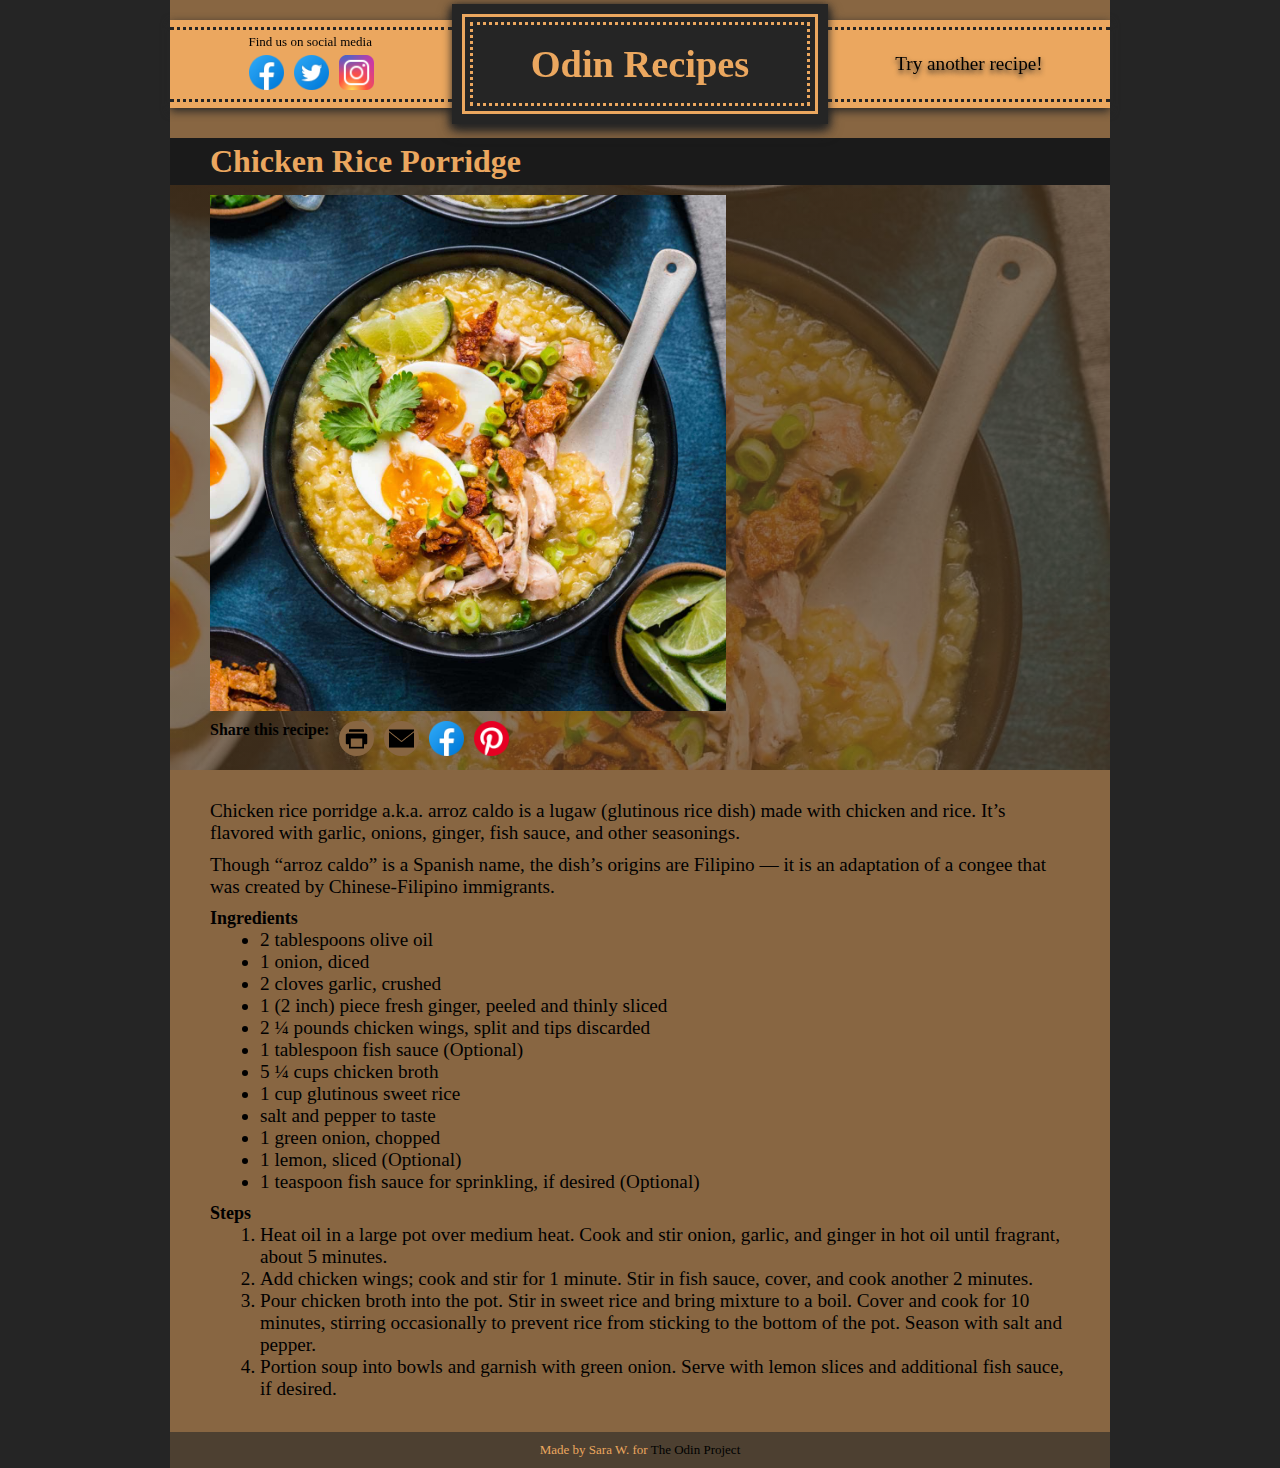
<file: recipes/chicken-rice-porridge.html>
<!DOCTYPE html>
<html lang="en">
<head>
    <meta charset="UTF-8">
    <meta name="viewport" content="width=device-width, initial-scale=1.0">
    <link rel="stylesheet" href="../style.css">

    <link rel="preconnect" href="https://fonts.googleapis.com">
    <link rel="preconnect" href="https://fonts.gstatic.com" crossorigin>
    <link href="https://fonts.googleapis.com/css2?family=Sacramento&display=swap" rel="stylesheet">

    <title>Chicken Rice Porridge</title>

</head>

<body>

    <div class="main-container">

        <div class="content">
            <div class="nav-container">

                <div class="nav-container-border-social">
                    <div class="nav-social">

                        <div class="nav-social-text">Find us on social media</div>
    
                        <div class="nav-social-buttons">
                            <div class="button-fb"> 
                                <img src="../images/icon-fb.png"> 
                            </div>
                            <div class="button-twitter">
                                <img src="../images/icon-twitter.png" > 
                            </div>
                            <div class="button-instagram">
                                <img src="../images/icon-instagram.png" > 
                            </div>
                        </div>
                    </div>
                </div>
                


                

                <div class="nav-header-card">
                    <div class="nav-header-border">
                        <div class="nav-header-text">
                            <h1><a href="../index.html">Odin Recipes</a></h1>
                        </div>
                    </div>
                </div>
               


                <div class="nav-container-border-next">
                    <div class="nav-next">
                        <div class="nav-next-text">
                            <a href="./kung-pao-chicken.html">Try another recipe!</a></div>
                    </div>
                </div>

            </div>


            <div class="recipe-content">

                <div class="recipe-background-chicken-rice-porridge">

                    <div class="recipe-header">
                        <h1>Chicken Rice Porridge</h1>
                    </div>
                    
                    <div class="recipe-image">
                        <img src="../images/chicken-rice-porridge.jpg" width="60%">
                    </div>
    
                    <div class="share-links">
                        <div class="share-links-text">
                            Share this recipe:
                        </div>
                        <div class="share-print">
                            <img src="../images/icon-print.png"> 
                        </div>
                        <div class="share-email">
                            <img src="../images/icon-email.png"> 
                        </div>
                        <div class="share-fb">
                            <img src="../images/icon-fb.png"> 
                        </div>
                        <div class="share-pinterest">
                            <img src="../images/icon-pinterest.png"> 
                        </div>
                    </div>  
                </div>




                <div class="recipe-text">

                    <p>
                        Chicken rice porridge a.k.a. arroz caldo is a lugaw (glutinous rice dish) made with chicken and rice. It’s flavored with garlic, onions, ginger, fish sauce, and other seasonings.
                    </p>
                    <p> 
                        Though “arroz caldo” is a Spanish name, the dish’s origins are Filipino — it is an adaptation of a congee that was created by Chinese-Filipino immigrants. 
                    </p>

                    <h2>Ingredients</h2>
                    <ul>
                        <li>2 tablespoons olive oil</li>
                        <li>    1 onion, diced</li>
                        <li>    2 cloves garlic, crushed</li>
                        <li>1 (2 inch) piece fresh ginger, peeled and thinly sliced</li>                            
                        <li>2 ¼ pounds chicken wings, split and tips discarded</li>
                        <li>1 tablespoon fish sauce (Optional)</li>
                        <li>5 ¼ cups chicken broth</li>
                        <li>1 cup glutinous sweet rice</li>
                        <li>salt and pepper to taste</li>
                        <li>1 green onion, chopped</li>
                        <li>1 lemon, sliced (Optional)</li>                            
                        <li>1 teaspoon fish sauce for sprinkling, if desired (Optional)</li>            

                    </ul>

                    <h2>Steps</h2>
                    <ol>
                        <li> Heat oil in a large pot over medium heat. Cook and stir onion, garlic, and ginger in hot oil until fragrant, about 5 minutes. </li>
                        <li> Add chicken wings; cook and stir for 1 minute. Stir in fish sauce, cover, and cook another 2 minutes.  </li>
                        <li> Pour chicken broth into the pot. Stir in sweet rice and bring mixture to a boil. Cover and cook for 10 minutes, stirring occasionally to prevent rice from sticking to the bottom of the pot. Season with salt and pepper. </li>
                        <li> Portion soup into bowls and garnish with green onion. Serve with lemon slices and additional fish sauce, if desired. </li>
                            
                    </ol>
                    
                </div>
            </div>
            
            <div class="footer">
                <p>Made by Sara W. for <a href="https://www.theodinproject.com">The Odin Project</a><br>
            </div>
        </div>      
       
    </div>

</body>
</html>
</file>
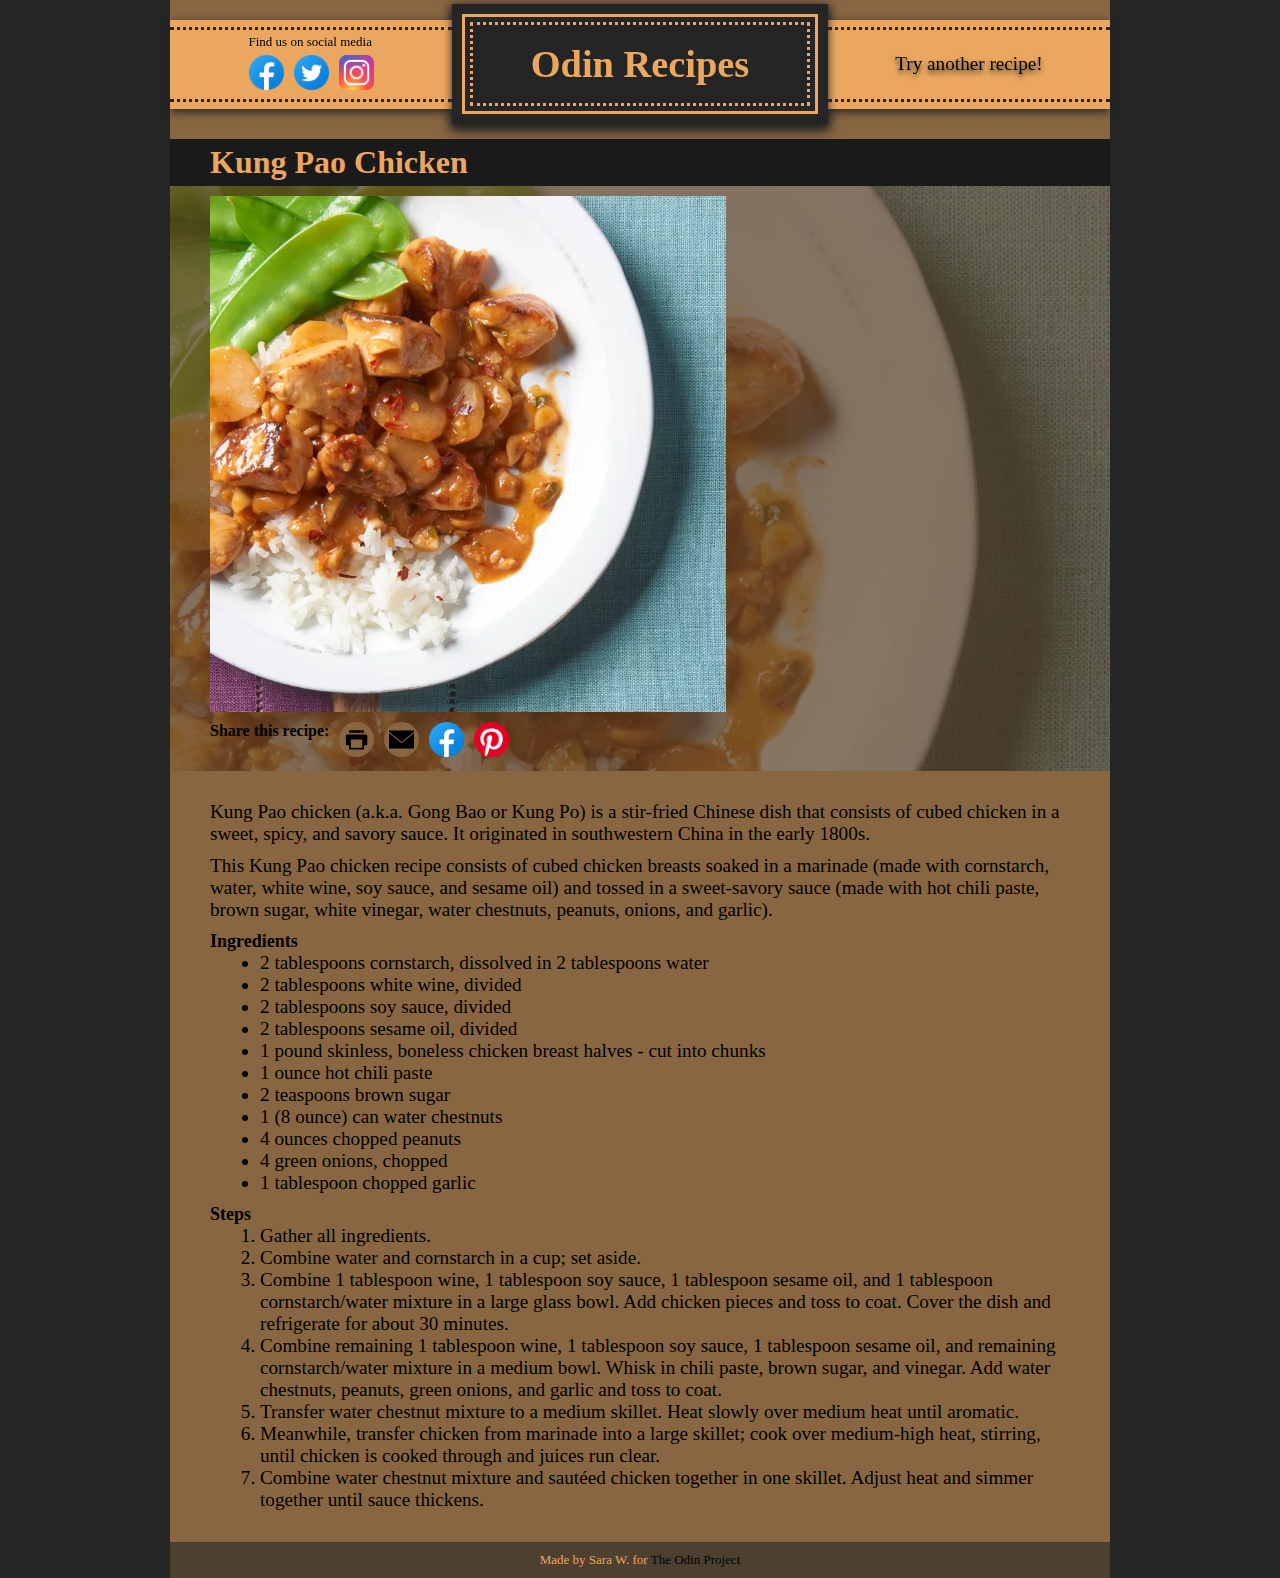
<file: recipes/kung-pao-chicken.html>
<!DOCTYPE html>
<html lang="en">
<head>
    <meta charset="UTF-8">
    <meta name="viewport" content="width=device-width, initial-scale=1.0">
    <link rel="stylesheet" href="../style.css">
    <title>Kung Pao Chicken</title>
</head>
<body>

    <div class="main-container">

        <div class="content">
            <div class="nav-container">

                <div class="nav-container-border-social">
                    <div class="nav-social">

                        <div class="nav-social-text">Find us on social media</div>
    
                        <div class="nav-social-buttons">
                            <div class="button-fb"> 
                                <img src="../images/icon-fb.png"> 
                            </div>
                            <div class="button-twitter">
                                <img src="../images/icon-twitter.png" > 
                            </div>
                            <div class="button-instagram">
                                <img src="../images/icon-instagram.png" > 
                            </div>
                        </div>
                    </div>
                </div>
                


                

                <div class="nav-header-card">
                    <div class="nav-header-border">
                        <div class="nav-header-text">
                            <h1><a href="../index.html">Odin Recipes</a></h1>
                        </div>
                    </div>
                </div>
               


                <div class="nav-container-border-next">
                    <div class="nav-next">
                        <div class="nav-next-text">
                            <a href="./souvlaki.html">Try another recipe!</a></div>
                    </div>
                </div>

            </div>


            <div class="recipe-content">

                <div class="recipe-background-kung-pao-chicken">

                    <div class="recipe-header">
                        <h1>Kung Pao Chicken</h1>
                    </div>
                    
                    <div class="recipe-image">
                        <img src="../images/kung-pao-chicken.webp" width="60%">
                    </div>
    
                    <div class="share-links">
                        <div class="share-links-text">
                            Share this recipe:
                        </div>
                        <div class="share-print">
                            <img src="../images/icon-print.png"> 
                        </div>
                        <div class="share-email">
                            <img src="../images/icon-email.png"> 
                        </div>
                        <div class="share-fb">
                            <img src="../images/icon-fb.png"> 
                        </div>
                        <div class="share-pinterest">
                            <img src="../images/icon-pinterest.png"> 
                        </div>
                    </div>  
                </div>




                <div class="recipe-text">
                    <p> 
                        Kung Pao chicken (a.k.a. Gong Bao or Kung Po) is a stir-fried Chinese dish that consists of cubed chicken in a sweet, spicy, and savory sauce. It originated in southwestern China in the early 1800s. 
                    </p>
                    <p>  
                        This Kung Pao chicken recipe consists of cubed chicken breasts soaked in a marinade (made with cornstarch, water, white wine, soy sauce, and sesame oil) and tossed in a sweet-savory sauce (made with hot chili paste, brown sugar, white vinegar, water chestnuts, peanuts, onions, and garlic).
                    </p>

                    <h2>Ingredients</h2>
                    <ul>
                        <li>2 tablespoons cornstarch, dissolved in 2 tablespoons water </li>
                        <li>2 tablespoons white wine, divided</li>
                        <li>2 tablespoons soy sauce, divided</li>
                        <li>2 tablespoons sesame oil, divided</li>
                        <li>1 pound skinless, boneless chicken breast halves - cut into chunks</li>
                        <li>1 ounce hot chili paste</li>
                        <li>2 teaspoons brown sugar</li>
                        <li>1 (8 ounce) can water chestnuts</li>
                        <li>4 ounces chopped peanuts</li>
                        <li>4 green onions, chopped</li>
                        <li>1 tablespoon chopped garlic</li> 

                    </ul>

                    <h2>Steps</h2>
                    <ol>
                        <li>  Gather all ingredients.  </li>
                        <li>  Combine water and cornstarch in a cup; set aside. </li>
                        <li> Combine 1 tablespoon wine, 1 tablespoon soy sauce, 1 tablespoon sesame oil, and 1 tablespoon cornstarch/water mixture in a large glass bowl. Add chicken pieces and toss to coat. Cover the dish and refrigerate for about 30 minutes.  </li>
                        <li> Combine remaining 1 tablespoon wine, 1 tablespoon soy sauce, 1 tablespoon sesame oil, and remaining cornstarch/water mixture in a medium bowl. Whisk in chili paste, brown sugar, and vinegar. Add water chestnuts, peanuts, green onions, and garlic and toss to coat. </li>
                        <li>Transfer water chestnut mixture to a medium skillet. Heat slowly over medium heat until aromatic. </li>
                        <li>Meanwhile, transfer chicken from marinade into a large skillet; cook over medium-high heat, stirring, until chicken is cooked through and juices run clear.</li>
                        <li>Combine water chestnut mixture and sautéed chicken together in one skillet. Adjust heat and simmer together until sauce thickens. </li>
                        
                    </ol>
                    
                </div>
            </div>
            
            <div class="footer">
                <p>Made by Sara W. for <a href="https://www.theodinproject.com">The Odin Project</a><br>
            </div>
        </div>     
       
    </div>

</body>
</html>
</file>
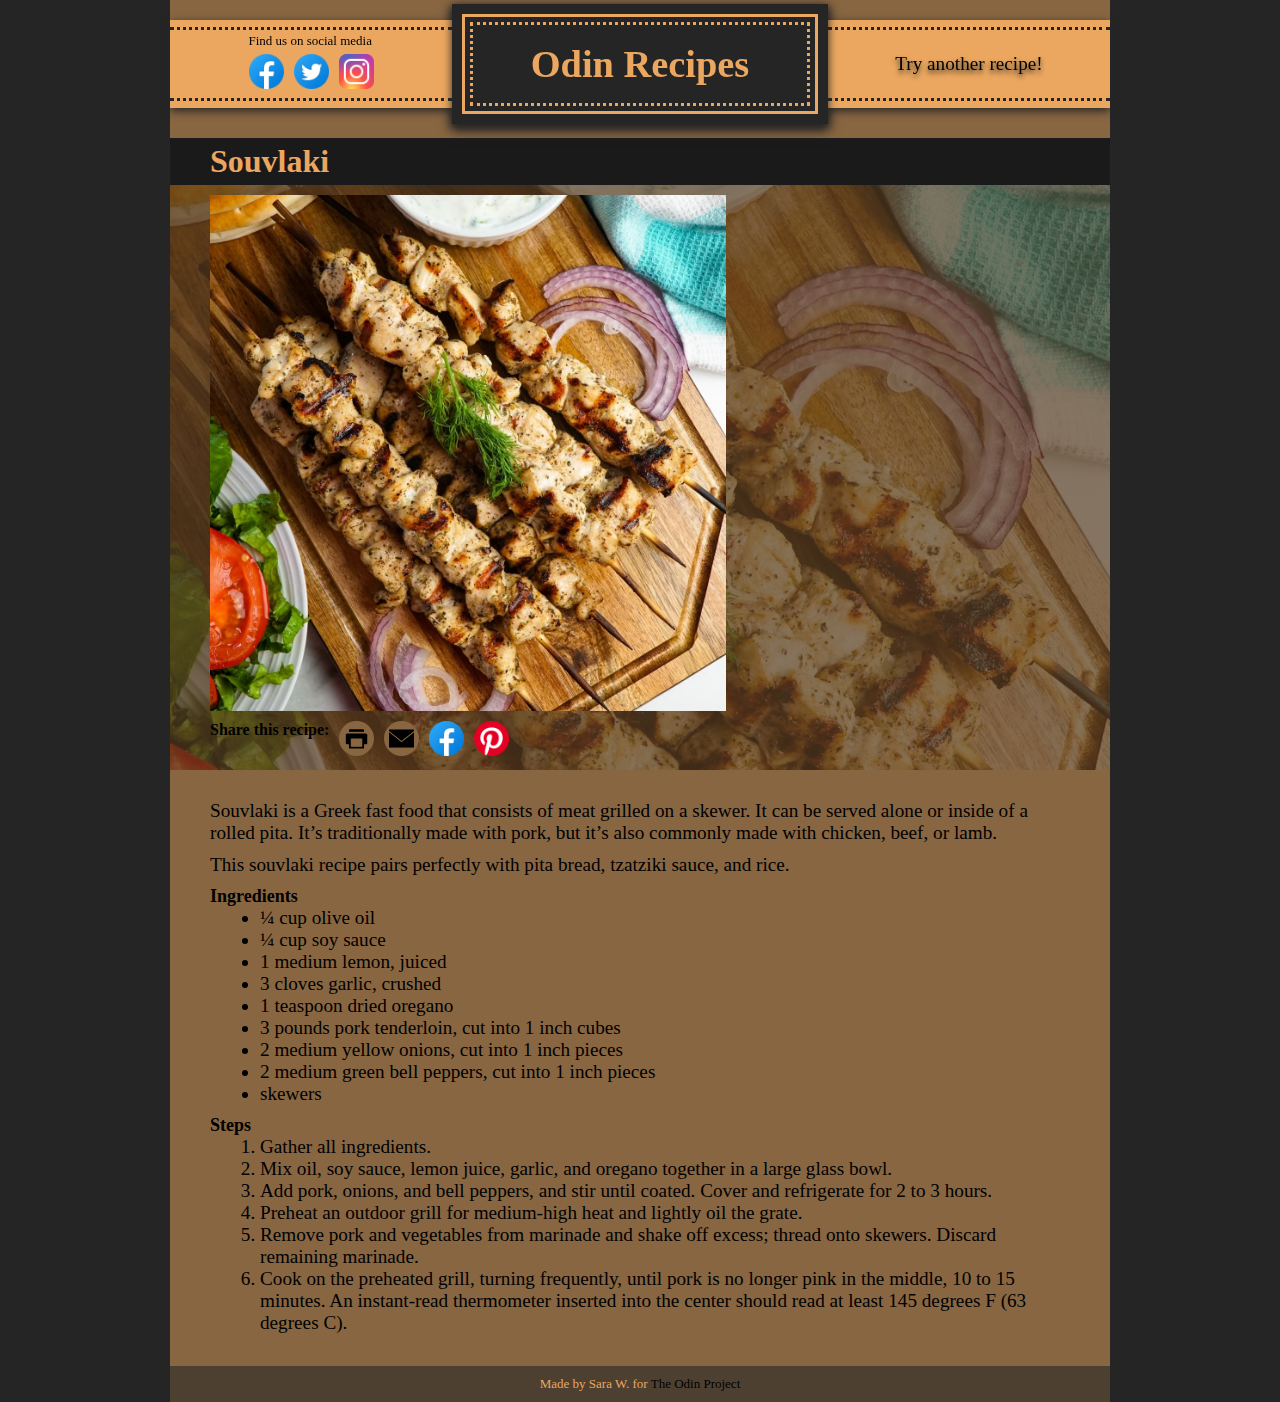
<file: recipes/souvlaki.html>
<!DOCTYPE html>
<html lang="en">
<head>
    <meta charset="UTF-8">
    <meta name="viewport" content="width=device-width, initial-scale=1.0">
    <link rel="stylesheet" href="../style.css">
    <title>Souvlaki</title>
</head>

<body>
    <div class="main-container">

        <div class="content">
            <div class="nav-container">

                <div class="nav-container-border-social">
                    <div class="nav-social">

                        <div class="nav-social-text">Find us on social media</div>
    
                        <div class="nav-social-buttons">
                            <div class="button-fb"> 
                                <img src="../images/icon-fb.png"> 
                            </div>
                            <div class="button-twitter">
                                <img src="../images/icon-twitter.png" > 
                            </div>
                            <div class="button-instagram">
                                <img src="../images/icon-instagram.png" > 
                            </div>
                        </div>
                    </div>
                </div>
                


                

                <div class="nav-header-card">
                    <div class="nav-header-border">
                        <div class="nav-header-text">
                            <h1><a href="../index.html">Odin Recipes</a></h1>
                        </div>
                    </div>
                </div>
               


                <div class="nav-container-border-next">
                    <div class="nav-next">
                        <div class="nav-next-text">
                            <a href="./chicken-rice-porridge.html">Try another recipe!</a></div>
                    </div>
                </div>

            </div>


            <div class="recipe-content">

                <div class="recipe-background-souvlaki">

                    <div class="recipe-header">
                        <h1>Souvlaki</h1>
                    </div>
                    
                    <div class="recipe-image">
                        <img src="../images/souvlaki.webp" width="60%">
                    </div>
    
                    <div class="share-links">
                        <div class="share-links-text">
                            Share this recipe:
                        </div>
                        <div class="share-print">
                            <img src="../images/icon-print.png"> 
                        </div>
                        <div class="share-email">
                            <img src="../images/icon-email.png"> 
                        </div>
                        <div class="share-fb">
                            <img src="../images/icon-fb.png"> 
                        </div>
                        <div class="share-pinterest">
                            <img src="../images/icon-pinterest.png"> 
                        </div>
                    </div>  
                </div>




                <div class="recipe-text">

                    <p>Souvlaki is a Greek fast food that consists of meat grilled on a skewer. It can be served alone or inside of a rolled pita. It’s traditionally made with pork, but it’s also commonly made with chicken, beef, or lamb. </p>
                    
                    <p>This souvlaki recipe pairs perfectly with pita bread, tzatziki sauce, and rice.</p>
                    
                    <h2>Ingredients</h2>
                    <ul>
                        <li>¼ cup olive oil</li>
                        <li>¼ cup soy sauce</li>
                        <li>1 medium lemon, juiced</li>
                        <li>3 cloves garlic, crushed</li>
                        <li>1 teaspoon dried oregano</li>
                        <li>3 pounds pork tenderloin, cut into 1 inch cubes</li>
                        <li>2 medium yellow onions, cut into 1 inch pieces</li>
                        <li>2 medium green bell peppers, cut into 1 inch pieces</li>
                        <li>skewers</li>  
                    </ul>

                    <h2>Steps</h2>
                    <ol>
                        <li> Gather all ingredients. </li>
                        <li> Mix oil, soy sauce, lemon juice, garlic, and oregano together in a large glass bowl. </li>
                        <li> Add pork, onions, and bell peppers, and stir until coated. Cover and refrigerate for 2 to 3 hours. </li>
                        <li> Preheat an outdoor grill for medium-high heat and lightly oil the grate. </li>
                        <li> Remove pork and vegetables from marinade and shake off excess; thread onto skewers. Discard remaining marinade. </li>
                        <li> Cook on the preheated grill, turning frequently, until pork is no longer pink in the middle, 10 to 15 minutes. An instant-read thermometer inserted into the center should read at least 145 degrees F (63 degrees C). </li>
                    </ol>
                </div>
            </div>
            
            <div class="footer">
                <p>Made by Sara W. for <a href="https://www.theodinproject.com">The Odin Project</a><br>
            </div>
        </div>

        
       
    </div>
    
    


</body>
</html>
</file>
<file: style.css>
body {
    font-family: Georgia, 'Times New Roman', Times, serif, sans-serif;
    font-size: 1.2rem;
    
    
    
}

* {
    margin: 0;
    padding: 0;
    box-sizing: border-box;

}

.main-container {
    background-color: #252525;
    display: flex;
    justify-content: center;
    min-height: 100vh;
}

.content {
    flex-basis: 940px;
    display: flex;
    flex-direction: column; 
    align-items: center;
    background-color: #886642;

    
    

}

.cover-image {
    min-height: 350px;
    min-width: 320px;

    width: 100%;
    background-image: url("./images/cover-image.jpg" );
    background-size:cover;
    background-repeat:no-repeat;

    filter: drop-shadow(0 3px 5px #252525);
    display: flex;

}

.header-card {
    position: relative;
    top: 50%;
    left: 50%;
    transform: translate(-50%, -50%);

    background-color: #252525;
    filter: drop-shadow(0 3px 5px #252525);

    

    display: flex;
    justify-content: center;
    align-items: center;
    padding: 15px;

    width: 320px;
    height: 200px;
    
    
}

.header-border {
    border: 5px solid #eba75f ;
    width: 100%;
    height: 100%;

padding: 5px;

    display: flex;
    justify-content: center;
    align-items: center;
}

.header {
    border: 2px dotted #eba75f;
    width: 100%;
    height: 100%;

    color: #eba75f;

    display: flex;
    justify-content: center;
    align-items: center;
}


.menu-container {
    padding: 10px 0;
    min-width: 320px;
    width: 100%;

    display: flex;
    justify-content: center;
    gap: 10px;

    flex-wrap: wrap;
    

    
    
}

.menu-item {
    
    flex-basis: 290px;
    border: 5px solid #252525;
    position: relative;
    text-align: center;

    box-shadow:0 3px 5px #252525;

    display: flex;
    justify-content: center;
    align-items: center;  

}

.menu-item:before

{
	content: "";
	display: block;
	padding-top: 100%; 	/* ratio of 1:1*/
}


.menu-item-1 {
    background-color: rgb(248, 132, 190);
    background-image: url("./images/souvlaki.webp");
    background-size: contain;
}

.menu-item-2 {
    background-color: rgb(91, 235, 115);
    background-image: url("./images/chicken-rice-porridge.jpg");
    background-size: contain;
}

.menu-item-3 {
    background-color: rgb(88, 140, 250);
    background-image: url("./images/kung-pao-chicken.webp");
    background-size: contain;
}

a {
    text-decoration: none;
    color: #000;
}

a:hover {
    text-decoration: underline;
}



.menu-text {
    backdrop-filter: blur(10px);
    width: 100%;

}

.menu-text a{
    font-weight: 900;
    color: black;
    text-transform: uppercase;

    
    
}

.menu-text:hover {

    backdrop-filter: blur(5px);
    -webkit-backdrop-filter: blur(5px);
    width: 100%;
    height: 100%;
    display: flex;
    justify-content: center;
    align-items: center;

}

.nav-container {
    /* border: 5px solid green; */
    background-color: #eba75f;
    
    
    width: 100%;
    height: 100px;
    margin-top: 20px;

    display: flex;
    align-items: center ; 
    justify-content: space-between;  

    filter: drop-shadow(0 3px 5px #252525);
    
    
}

.nav-container-border-social, .nav-container-border-next {

    width: 30%;
    height: 85%;
    margin: 0;
    border-top: 3px dotted #252525;
    border-bottom: 3px dotted #252525;

    display: flex;
    flex-direction: column;
    align-items: center; 
    justify-content: center;
}


.nav-social {
    /* border: 2px solid yellow; */
            
}

.nav-social-text {
    font-size: small;
    width: 100%;
     
}

.nav-social-buttons {
    margin-top: 5px;
    display: flex;
    justify-content:flex-start;
    align-items: flex-start;
    gap: 10px;
    
}

.nav-social-buttons img {
   width: 35px;   

}

.nav-social-buttons img:hover {
    filter: brightness(0.5);
}




.nav-next {
    /* border: 5px solid red; */
    
    display: flex;
    
    justify-content: center;
    align-items: center;
    
   
}

.nav-next-text {
    /* border: 5px solid red; */

    width: 100%;
    text-align: center;
    text-shadow: 0 3px 5px  #252525;   
}

.nav-next-text:hover {
    /* border: 5px solid red; */
    font-size: larger;

}




.nav-header-card {
    background-color: #252525;
    
    margin: -20px 0px;

    padding:10px;

    width: 40%;
    min-width: 200px;
    
    height: 120px;

    display: flex;

    justify-content: center;
    filter: drop-shadow(0 3px 5px #252525);
}

.nav-header-border {
    border: 3px solid #eba75f ;
    width: 100%;

    padding: 5px;

    display: flex;
    justify-content: center;
    align-items: center;
}

.nav-header-text {
    border: 3px dotted #eba75f;
    width: 100%;
    height: 100%;
    color: #eba75f;

    display: flex;
    justify-content: center;
    align-items: center;

    text-align: center;
}

.nav-header-text a {
    color: #eba75f;
    text-decoration: none;
}

.nav-header-text:hover {
    opacity: 0.5;
}





.recipe-content {
    flex-basis: 100%;
    background-color: #886642;
    margin-top: 30px;
    
}

.recipe-background-souvlaki {
    background-color: #bea283;
    padding-bottom: 10px;
    background: linear-gradient(rgba(83, 59, 33, 0.7), rgba(83, 59, 33, 0.7)), url("./images/souvlaki.webp");
    background-size: cover;       
}

.recipe-background-chicken-rice-porridge {
    background-color: #bea283;
    padding-bottom: 10px;
    background: linear-gradient(rgba(83, 59, 33, 0.7), rgba(83, 59, 33, 0.7)), url("./images/chicken-rice-porridge.jpg"); 
    background-size: cover;
}

.recipe-background-kung-pao-chicken {
    background-color: #bea283;
    padding-bottom: 10px;
    background: linear-gradient(rgba(83, 59, 33, 0.7), rgba(83, 59, 33, 0.7)), url("./images/kung-pao-chicken.webp"); 
    background-size: cover;
}

.recipe-header {
    /* border: 5px solid grey; */
    
    background-color: rgb(26, 26, 26);
    
    color: #eba75f;
    font-size: medium;

    display: flex;
    justify-content: flex-start;
    align-items: center;

    padding: 5px 40px;

    
    
    
}

.recipe-image {
    margin: 10px 40px;
    
    display: flex;
    
    
}


.share-links {  
    
    margin: 10px 40px 0;
    
    width: fit-content;
   
   

    display: flex;    
    justify-items: center;
    gap: 10px;


    font-size: medium;
       

}

.share-links-text {
    font-weight: 600;
}


.share-links img {
    width: 35px;
}


.share-fb img:hover, .share-pinterest img:hover {
    filter: brightness(0.5);
}

.share-print img:hover, .share-email img:hover {
    opacity: 50%;
    }




.share-print, .share-email {
    width: 35px;
    height: 35px;
    background-color: #886642;
    border-radius: 50%;

    display: flex;
    justify-content: center;
    align-items: center;
}

.share-email img, .share-print img {
    width: 25px;
}

.share-fb {
    
}

.share-pinterest {
    
}






.recipe-text {
    padding: 20px;
    margin: 0 20px;
       
}

.recipe-text p {
    
    margin-top: 10px;
       
}

.recipe-text h2 {
    
    margin-top: 10px;
    font-size: large;
       
}

.recipe-text ul, ol {
    
    margin-left: 50px;
       
}








.footer {
    background-color: hwb(0 15% 85% / 0.6);
    color: #eba75f;
    width: 100%;

    text-align: center;
    font-size: small;
    

    max-height: 150px;
    min-width: 320px;
    padding: 10px 0;
}

.footer-1 {


}

.footer-2 {

}
</file>
